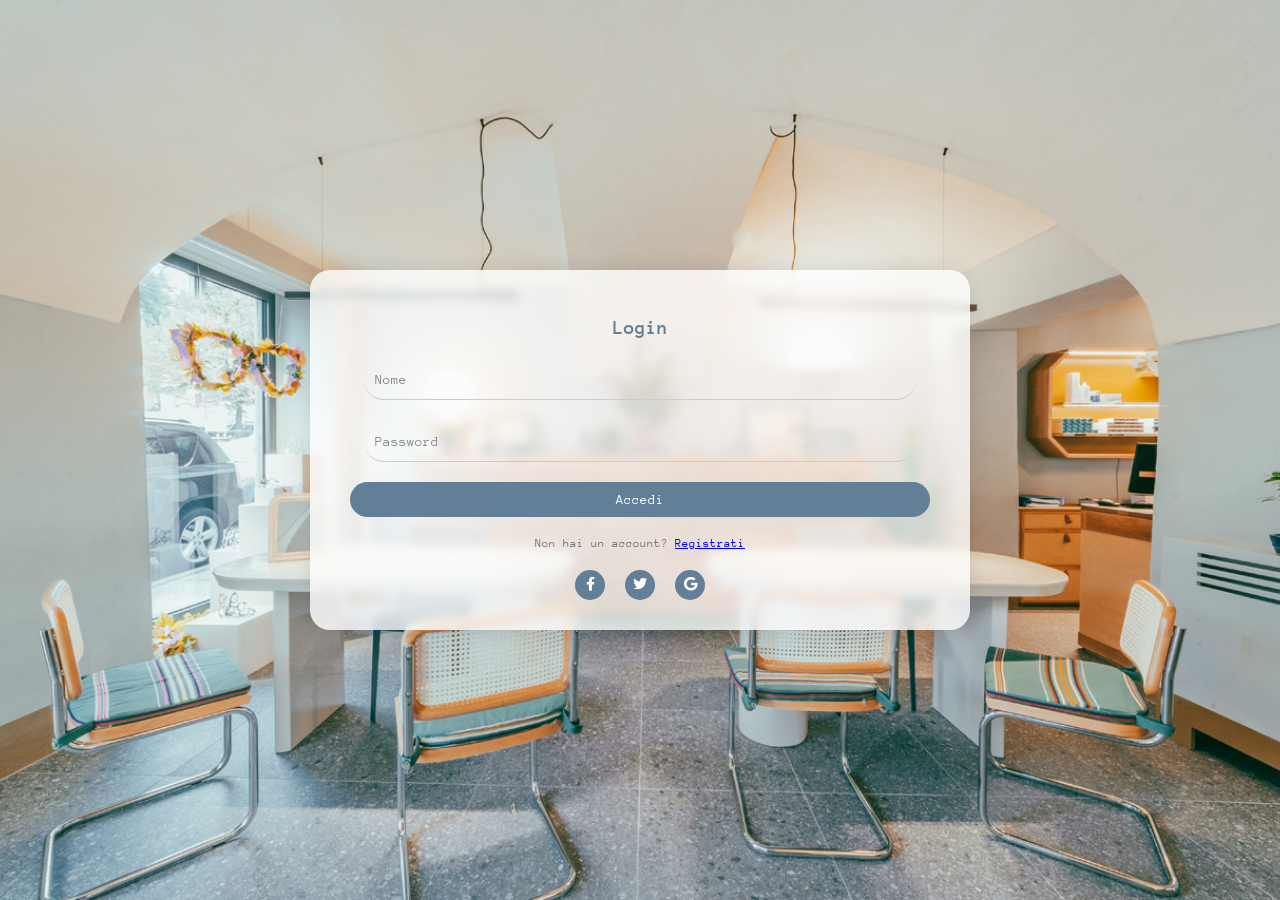
<file: Progetto_OTTICA_TRAGUARDO/Login.html>
<!DOCTYPE html>
<html lang="en">
<head>
<meta charset="UTF-8">
<meta name="viewport" content="width=device-width, initial-scale=1.0">
<title>Login</title>
<link rel="stylesheet" href="https://cdnjs.cloudflare.com/ajax/libs/font-awesome/5.15.4/css/all.min.css">
<link href="https://fonts.googleapis.com/css2?family=Anonymous+Pro&display=swap" rel="stylesheet">

<style>
    body {
        font-family: 'Anonymous Pro', monospace;
        background-image: url(sfondo_medio.jpg); /* Impostazione dello sfondo per schermi enormi */
        background-size: cover;
        background-position: center;
        height: 100vh;
        margin: 0;
        display: flex;
        align-items: center;
        justify-content: center;
    }

    button, input {
    font-family: 'Anonymous Pro', monospace;
}

/* Aggiungi questa regola al tuo CSS */
.registration-container,
button,
.social-login a,
.social-login a i,
.logo img,
.apple-icon i {
    user-select: none;
}

.form-group input[type="text"],
.form-group input[type="password"],
.form-group input[type="email"] {
    user-select: text;
}

    .registration-container {
        background-color: rgba(255, 255, 255, 0.8); /* Aggiunge uno sfondo traslucido */
        border-radius: 20px; /* Rende i bordi più tondeggianti */
        box-shadow: 0 0 20px rgba(0, 0, 0, 0.1);
        padding: 30px;
        width: 350px; /* Rimpicciolito il container */
        text-align: center;
        position: relative;
        overflow: hidden;
        backdrop-filter: blur(5px); /* Aggiunge uno sfocatura */
		opacity: 0; /* Inizialmente invisibile */
        transform: translateY(-50px); /* Parte nascosto in alto */
        transition: opacity 0.5s, transform 0.5s;
    }
	
	.registration-container.visible {
        opacity: 1; /* Renderlo visibile */
        transform: translateY(0); /* Sposta verso il basso */
    }

    .registration-container h2 {
        margin-bottom: 20px;
        color: #333;
        font-size: 20px; /* Rimpicciolito il titolo */
        user-select: none; /* Impedisce la selezione del testo */
        pointer-events: none; /* Impedisce eventi di puntatore sul titolo */
    }

    .form-group {
        margin-bottom: 20px;
        position: relative;
    }

    .form-group input {
    width: calc(100% - 48px);
    padding: 12px; /* Ridotto l'altezza del padding */
    padding-left: 40px;
    border: none;
    border-bottom: 1px solid #ccc;
    background-color: transparent;
    font-size: 16px;
    color: #333;
    box-sizing: border-box;
    outline: none;
    transition: border-bottom-color 0.3s, filter 0.3s, color 0.3s;
    border-radius: 20px;
    position: relative;
}


    .form-group input:not(:focus) {
        color: #888; /* Colore del testo più chiaro */
    }

    .form-group input:focus + .placeholder-label {
    top: 2px; /* Sposta l'etichetta quando la casella di testo ha il focus */
    font-size: 14px; /* Riduce la dimensione del testo dell'etichetta quando la casella di testo ha il focus */
}   

    .form-group input:focus {
        border-bottom-color: #637E97; /* Cambia il colore del bordo quando selezionata */
        color: #333; /* Ripristina il colore del testo quando selezionata */
    }

    .form-group input:not(:placeholder-shown) + .placeholder-label {
    top:0px; /* Sposta l'etichetta quando la casella di testo ha del testo */
    font-size: 12px; /* Riduce la dimensione del testo dell'etichetta quando la casella di testo ha del testo */
}

    .placeholder-label {
    position: absolute;
    top: 50%;
    left: 35px; /* Aumentato il valore per centrare il placeholder */
    font-size: 14px;
    color: #888;
    pointer-events: none;
    transition: top 0.3s, font-size 0.3s, color 0.3s;
    transform: translateY(-50%);
}

    .form-group button {
        width: calc(100% - 20px); /* Rimpicciolita la larghezza del pulsante */
        padding: 10px;
        border: none;
        border-radius: 20px; /* Rende i bordi più tondeggianti */
        background-color: #637E97;
        font-size: 14px; /* Rimpicciolito il font-size */
        color: #ffffff;
        cursor: pointer;
        transition: background-color 0.3s;
        outline: none;
    }

    .form-group button:hover {
        background-color: #637E97;
    }

    .form-group p {
        margin-top: 10px;
        color: #777;
        font-size: 12px; /* Rimpicciolito il font-size */
    }

    .social-login {
        margin-top: 15px; /* Ridotto il margine superiore */
        display: flex;
        justify-content: center;
    }

    .social-login a {
        display: inline-block;
        width: 30px;
        height: 30px;
        margin: 0 10px;
        border-radius: 50%;
        background-color: #637E97;
        line-height: 30px;
        color: #ffffff;
        transition: background-color 0.3s;
        font-size: 14px;
        text-decoration: none;
    }

    .social-login a:hover {
        background-color: #637E97;
    }

    body {
        -webkit-font-smoothing: antialiased;
        -moz-osx-font-smoothing: grayscale;
    }

    /* Media Query per schermi piccoli */
    @media only screen and (max-width: 600px) {
        body {
            background-image: url(sfondo_piccolo.jpg); /* Impostazione dello sfondo per schermi piccoli */
        }
        .registration-container {
            width: 300px; /* Rimpicciolita leggermente la larghezza del container */
        }
    }

    /* Media Query per schermi enormi */
    @media only screen and (min-width: 1200px) {
        .registration-container {
            width: 600px;
        }
    }
</style>
</head>
<body>
<div class="registration-container" id="registrationContainer">
    <h2 style="color: #637E97;">Login</h2>
    <form action="#">
        <div class="form-group">
            <input type="text" placeholder="" required>
            <label class="placeholder-label">Nome</label>
        </div>
        <div class="form-group">
            <input type="password" placeholder="" required>
            <label class="placeholder-label">Password</label>
        </div>
        <div class="form-group">
            <button type="submit">Accedi</button>
        </div>
        <div class="form-group">
            <p>Non hai un account? <a href="#">Registrati</a></p>
        </div>
    </form>
    <div class="social-login">
        <a href="#"><i class="fab fa-facebook-f"></i></a>
        <a href="#"><i class="fab fa-twitter"></i></a>
        <a href="#"><i class="fab fa-google"></i></a>
    </div>
</div>

<script>
    document.addEventListener("DOMContentLoaded", function() {
        var container = document.getElementById("registrationContainer");
        container.classList.add("visible");
    });
</script>

</body>
</html>
</file>
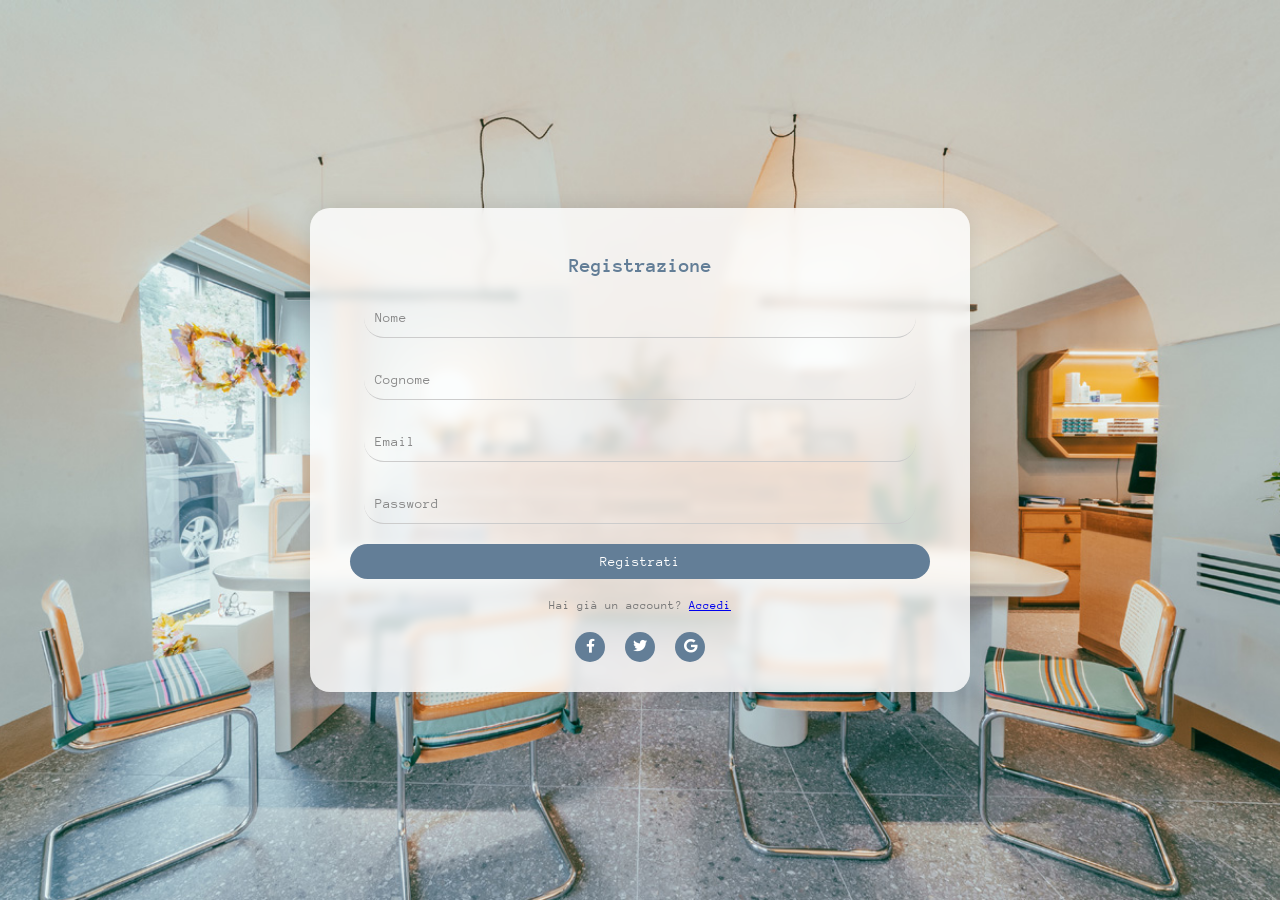
<file: Progetto_OTTICA_TRAGUARDO/Registrazione.html>
<!DOCTYPE html>
<html lang="en">
<head>
<meta charset="UTF-8">
<meta name="viewport" content="width=device-width, initial-scale=1.0">
<title>Registrazione</title>
<link rel="stylesheet" href="https://cdnjs.cloudflare.com/ajax/libs/font-awesome/5.15.4/css/all.min.css">
<link href="https://fonts.googleapis.com/css2?family=Anonymous+Pro&display=swap" rel="stylesheet">

<style>
    body {
        font-family: 'Anonymous Pro', monospace;
        background-image: url(sfondo_medio.jpg); /* Impostazione dello sfondo per schermi enormi */
        background-size: cover;
        background-position: center;
        height: 100vh;
        margin: 0;
        display: flex;
        align-items: center;
        justify-content: center;
    }

    button, input {
    font-family: 'Anonymous Pro', monospace;
}

/* Aggiungi questa regola al tuo CSS */
.registration-container,
button,
.social-login a,
.social-login a i,
.logo img,
.apple-icon i {
    user-select: none;
}

.form-group input[type="text"],
.form-group input[type="password"],
.form-group input[type="email"] {
    user-select: text;
}

    .registration-container {
        background-color: rgba(255, 255, 255, 0.8); /* Aggiunge uno sfondo traslucido */
        border-radius: 20px; /* Rende i bordi più tondeggianti */
        box-shadow: 0 0 20px rgba(0, 0, 0, 0.1);
        padding: 30px;
        width: 350px; /* Rimpicciolito il container */
        text-align: center;
        position: relative;
        overflow: hidden;
        backdrop-filter: blur(5px); /* Aggiunge uno sfocatura */
        opacity: 0; /* Inizialmente invisibile */
        transform: translateY(-50px); /* Parte nascosto in alto */
        transition: opacity 0.5s, transform 0.5s;
    }

    .registration-container.visible {
        opacity: 1; /* Renderlo visibile */
        transform: translateY(0); /* Sposta verso il basso */
    }

    .registration-container h2 {
        margin-bottom: 20px;
        color: #333;
        font-size: 20px; /* Rimpicciolito il titolo */
        user-select: none; /* Impedisce la selezione del testo */
        pointer-events: none; /* Impedisce eventi di puntatore sul titolo */
    }

    .form-group {
        margin-bottom: 20px;
        position: relative;
    }

    .form-group input {
    width: calc(100% - 48px);
    padding: 12px; /* Ridotto l'altezza del padding */
    padding-left: 40px;
    border: none;
    border-bottom: 1px solid #ccc;
    background-color: transparent;
    font-size: 16px;
    color: #333;
    box-sizing: border-box;
    outline: none;
    transition: border-bottom-color 0.3s, filter 0.3s, color 0.3s;
    border-radius: 20px;
    position: relative;
}


    .form-group input:not(:focus) {
        color: #888; /* Colore del testo più chiaro */
    }

    .form-group input:focus + .placeholder-label {
    top: 2px; /* Sposta l'etichetta quando la casella di testo ha il focus */
    font-size: 14px; /* Riduce la dimensione del testo dell'etichetta quando la casella di testo ha il focus */
}   

    .form-group input:focus {
        border-bottom-color: #637E97; /* Cambia il colore del bordo quando selezionata */
        color: #333; /* Ripristina il colore del testo quando selezionata */
    }

    .form-group input:not(:placeholder-shown) + .placeholder-label {
    top:0px; /* Sposta l'etichetta quando la casella di testo ha del testo */
    font-size: 12px; /* Riduce la dimensione del testo dell'etichetta quando la casella di testo ha del testo */
}

    .placeholder-label {
    position: absolute;
    top: 50%;
    left: 35px; /* Aumentato il valore per centrare il placeholder */
    font-size: 14px;
    color: #888;
    pointer-events: none;
    transition: top 0.3s, font-size 0.3s, color 0.3s;
    transform: translateY(-50%);
}

    .form-group button {
        width: calc(100% - 20px); /* Rimpicciolita la larghezza del pulsante */
        padding: 10px;
        border: none;
        border-radius: 20px; /* Rende i bordi più tondeggianti */
        background-color: #637E97;
        font-size: 14px; /* Rimpicciolito il font-size */
        color: #ffffff;
        cursor: pointer;
        transition: background-color 0.3s;
        outline: none;
    }

    .form-group button:hover {
        background-color: #637E97;
    }

    .form-group p {
        margin-top: 10px;
        color: #777;
        font-size: 12px; /* Rimpicciolito il font-size */
    }

    .social-login {
        margin-top: 15px; /* Ridotto il margine superiore */
        display: flex;
        justify-content: center;
    }

    .social-login a {
        display: inline-block;
        width: 30px;
        height: 30px;
        margin: 0 10px;
        border-radius: 50%;
        background-color: #637E97;
        line-height: 30px;
        color: #ffffff;
        transition: background-color 0.3s;
        font-size: 14px;
        text-decoration: none;
    }

    .social-login a:hover {
        background-color: #637E97;
    }

    body {
        -webkit-font-smoothing: antialiased;
        -moz-osx-font-smoothing: grayscale;
    }

    /* Media Query per schermi piccoli */
    @media only screen and (max-width: 600px) {
        body {
            background-image: url(sfondo_piccolo.jpg); /* Impostazione dello sfondo per schermi piccoli */
        }
        .registration-container {
            width: 300px; /* Rimpicciolita leggermente la larghezza del container */
        }
    }

    /* Media Query per schermi enormi */
    @media only screen and (min-width: 1200px) {
        .registration-container {
            width: 600px;
        }
    }
</style>
</head>
<body>
<div class="registration-container" id="registrationContainer">
    <h2 style="color: #637E97;">Registrazione</h2>
    <form action="#">
        <div class="form-group">
            <input type="text" placeholder="" required>
            <label class="placeholder-label">Nome</label>
        </div>
        <div class="form-group">
            <input type="text" placeholder="" required>
            <label class="placeholder-label">Cognome</label>
        </div>
        <div class="form-group">
            <input type="email" placeholder="" required>
            <label class="placeholder-label">Email</label>
        </div>
        <div class="form-group">
            <input type="password" placeholder="" required>
            <label class="placeholder-label">Password</label>
        </div>
        <div class="form-group">
            <button type="submit">Registrati</button>
        </div>
        <div class="form-group">
            <p>Hai già un account? <a href="#">Accedi</a></p>
        </div>
    </form>
    <div class="social-login">
        <a href="#"><i class="fab fa-facebook-f"></i></a>
        <a href="#"><i class="fab fa-twitter"></i></a>
        <a href="#"><i class="fab fa-google"></i></a>
    </div>
</div>

<script>
    document.addEventListener("DOMContentLoaded", function() {
        var container = document.getElementById("registrationContainer");
        container.classList.add("visible");
    });
</script>

</body>
</html>
</file>
